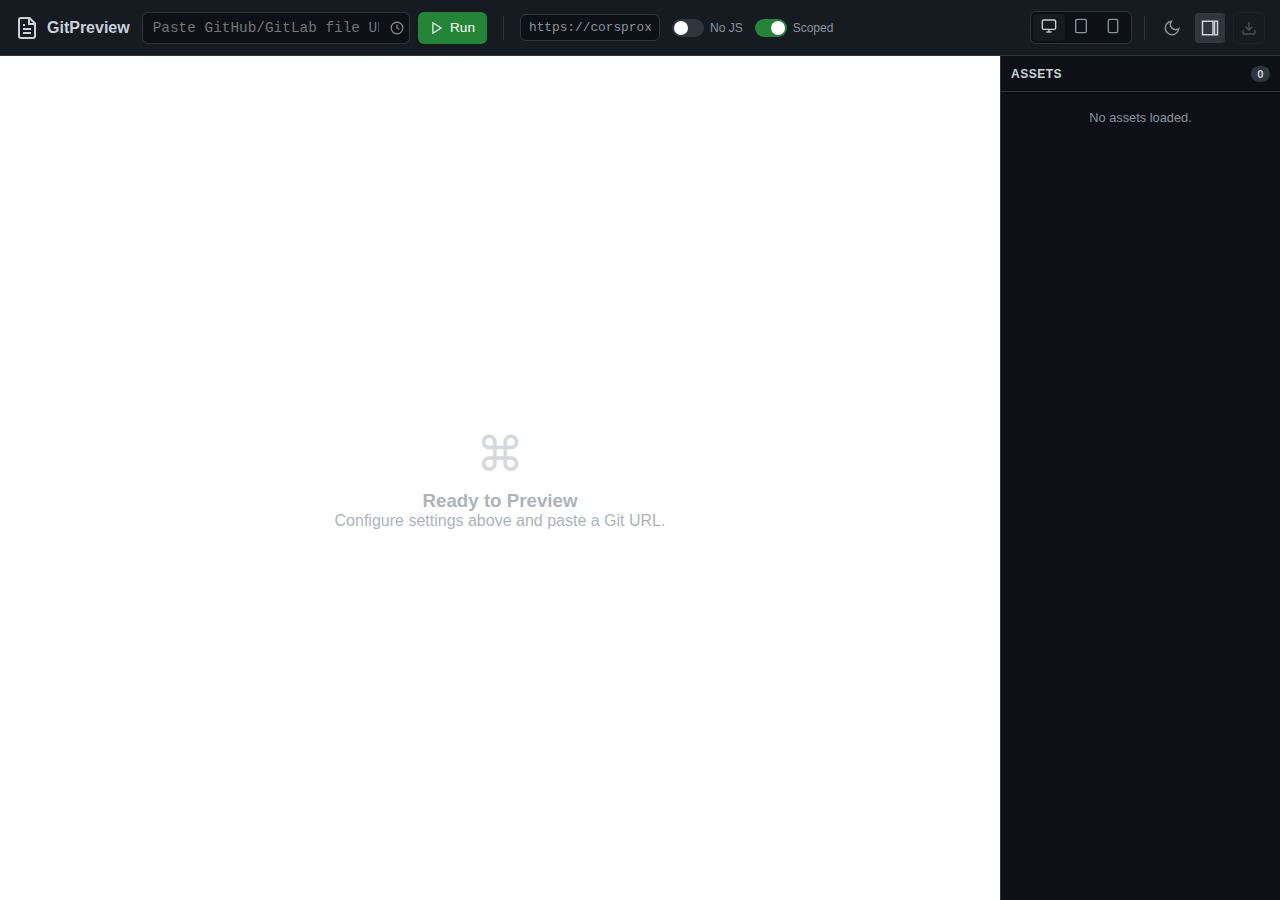
<file: index.html>
<!DOCTYPE html>
<html lang="en">
<head>
    <meta charset="UTF-8">
    <title>GitPreview Engine</title>
    <meta name="viewport" content="width=device-width, initial-scale=1.0">
      <link rel="alternate icon" type="image/png" href="https://github.githubassets.com/favicons/favicon.png">
    <link rel="stylesheet" href="src/style.css">
</head>
<body class="dark-theme">

    <!-- Top Loading Bar -->
    <div id="progressBar" class="progress-bar"></div>

    <!-- Header -->
    <header class="app-header">
        <div class="brand">
            <svg width="24" height="24" viewBox="0 0 24 24" fill="none" stroke="currentColor" stroke-width="2"><path d="M14.5 2H6a2 2 0 0 0-2 2v16a2 2 0 0 0 2 2h12a2 2 0 0 0 2-2V7.5L14.5 2z"/><polyline points="14 2 14 8 20 8"/><line x1="16" y1="13" x2="8" y2="13"/><line x1="16" y1="17" x2="8" y2="17"/><polyline points="10 9 9 9 8 9"/></svg>
            <span class="brand-text">GitPreview</span>
        </div>

        <!-- Main Controls -->
        <div class="control-group main-controls">
            <div class="input-wrapper">
                <input type="text" id="urlInput" placeholder="Paste GitHub/GitLab file URL..." autocomplete="off">
                <!-- History Toggle -->
                <button id="historyBtn" class="icon-btn-inner" title="History">
                    <svg width="14" height="14" viewBox="0 0 24 24" fill="none" stroke="currentColor" stroke-width="2"><circle cx="12" cy="12" r="10"/><polyline points="12 6 12 12 16 14"/></svg>
                </button>
                <div id="historyDropdown" class="dropdown-menu hidden"></div>
            </div>
            
            <button id="previewBtn" class="primary-btn" title="Run Preview (Ctrl+Enter)">
                <svg width="14" height="14" viewBox="0 0 24 24" fill="none" stroke="currentColor" stroke-width="2"><polygon points="5 3 19 12 5 21 5 3"/></svg>
                <span>Run</span>
            </button>

            <button id="closeBtn" class="icon-btn danger-hover hidden" title="Close File">
                <svg width="18" height="18" viewBox="0 0 24 24" fill="none" stroke="currentColor" stroke-width="2"><line x1="18" y1="6" x2="6" y2="18"></line><line x1="6" y1="6" x2="18" y2="18"></line></svg>
            </button>
        </div>

        <div class="divider"></div>

        <!-- Settings Group (Proxy + Toggles) -->
        <div class="control-group settings-group">
            <input type="text" id="proxyInput" value="https://corsproxy.io/?" class="input-compact" title="CORS Proxy Prefix">
            
            <div class="toggle-wrapper" title="Enable/Disable JavaScript">
                <label class="switch">
                    <input type="checkbox" id="disableJs">
                    <span class="slider round"></span>
                </label>
                <span class="label-text">No JS</span>
            </div>

            <div class="toggle-wrapper" title="Isolate CSS with unique Hashes">
                <label class="switch">
                    <input type="checkbox" id="isolateCss" checked>
                    <span class="slider round"></span>
                </label>
                <span class="label-text">Scoped</span>
            </div>
        </div>

        <div class="spacer"></div>

        <!-- Right Toolbar -->
        <div class="toolbar-right">
            <div class="device-switcher">
                <button data-device="desktop" class="active" title="Desktop"><svg width="16" height="16" viewBox="0 0 24 24" fill="none" stroke="currentColor" stroke-width="2"><rect x="2" y="3" width="20" height="14" rx="2" ry="2"/><line x1="8" y1="21" x2="16" y2="21"/><line x1="12" y1="17" x2="12" y2="21"/></svg></button>
                <button data-device="tablet" title="Tablet"><svg width="16" height="16" viewBox="0 0 24 24" fill="none" stroke="currentColor" stroke-width="2"><rect x="4" y="2" width="16" height="20" rx="2" ry="2"/><line x1="12" y1="18" x2="12.01" y2="18"/></svg></button>
                <button data-device="mobile" title="Mobile"><svg width="16" height="16" viewBox="0 0 24 24" fill="none" stroke="currentColor" stroke-width="2"><rect x="5" y="2" width="14" height="20" rx="2" ry="2"/><line x1="12" y1="18" x2="12.01" y2="18"/></svg></button>
            </div>
            
            <div class="divider"></div>
            
            <button id="themeToggle" class="icon-btn" title="Toggle Theme">
                <svg width="18" height="18" viewBox="0 0 24 24" fill="none" stroke="currentColor" stroke-width="2"><path d="M21 12.79A9 9 0 1 1 11.21 3 7 7 0 0 0 21 12.79z"/></svg>
            </button>
            <button id="inspectorToggle" class="icon-btn active" title="Toggle Inspector">
                <svg width="18" height="18" viewBox="0 0 24 24" fill="none" stroke="currentColor" stroke-width="2"><rect x="18" y="3" width="4" height="18"/><rect x="2" y="3" width="14" height="18"/></svg>
            </button>
             <button id="downloadBtn" class="action-btn" disabled title="Download HTML">
                <svg width="16" height="16" viewBox="0 0 24 24" fill="none" stroke="currentColor" stroke-width="2"><path d="M21 15v4a2 2 0 0 1-2 2H5a2 2 0 0 1-2-2v-4"/><polyline points="7 10 12 15 17 10"/><line x1="12" y1="15" x2="12" y2="3"/></svg>
            </button>
        </div>
    </header>

    <!-- Main Layout -->
    <main class="workspace">
        <!-- Preview Area -->
        <section class="preview-pane">
            <div class="preview-wrapper" id="deviceWrapper">
                <div id="previewContainer" class="sandbox-container">
                    <!-- Placeholder Content (Shows when nothing is loaded) -->
                    <div id="emptyState" class="empty-state">
                        <div class="empty-icon">⌘</div>
                        <h3>Ready to Preview</h3>
                        <p>Configure settings above and paste a Git URL.</p>
                    </div>
                </div>
            </div>
        </section>

        <!-- Resource Inspector -->
        <aside class="inspector-pane" id="inspectorPane">
            <div class="inspector-header">
                <span>Assets</span>
                <span class="badge" id="assetCount">0</span>
            </div>
            <div class="inspector-content" id="resourceList">
                <div class="info-item">No assets loaded.</div>
            </div>
        </aside>
    </main>

    <script type="module" src="src/script.js"></script>
</body>
</html>
</file>
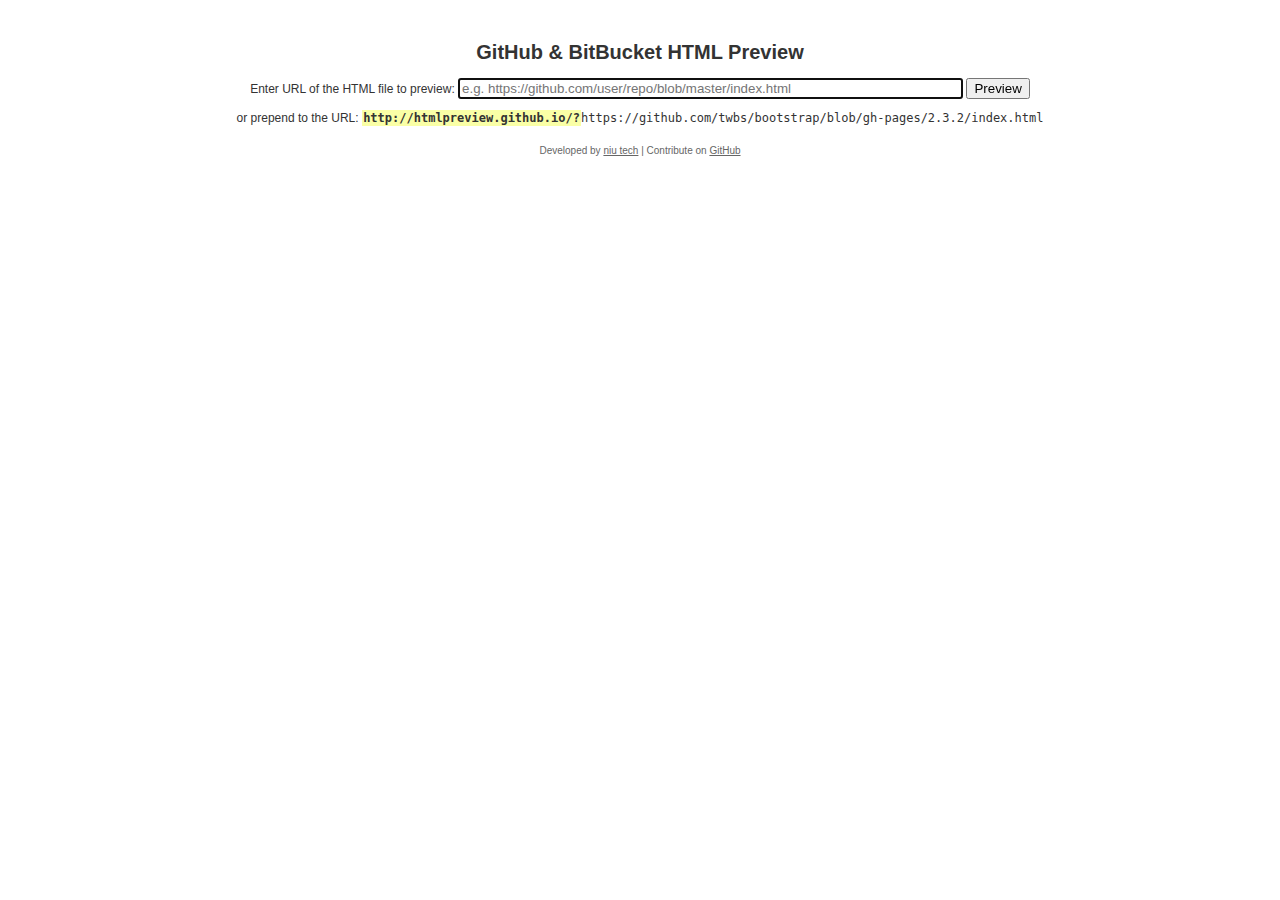
<file: old/index.html>
<!DOCTYPE html>
<html>
<head>
	<meta charset="utf-8">
	<title>GitHub &amp; BitBucket HTML Preview</title>
	<style>
	body {
		font: 12px 'Helvetica Neue', Helvetica, Arial, freesans, clean, sans-serif;
		color: #333;
	}
	h1 {
		font-size: 20px;
	}
	a {
		color: #666;
	}
	#previewform {
		display: none;
		padding: 20px; 
		text-align: center;
	}
	strong {
		color: #333;
		background-color: #FAFFA6;
		padding: 0.1em;
	}
	#footer {
		margin: 20px 0;
		font-size: 10px;
		color: #666;
	}
	</style>
</head>
<body>
	<form id="previewform" onsubmit="location.href='/?'+this.file.value;return false">
		<h1>GitHub &amp; BitBucket HTML Preview</h1>
		<p>
			Enter URL of the HTML file to preview:
			<input type="url" id="file" value="" placeholder="e.g. https://github.com/user/repo/blob/master/index.html" size="60" autofocus>
			<input type="submit" value="Preview">
		</p>
		<p>or prepend to the URL: <code><strong>http://htmlpreview.github.io/?</strong>https://github.com/twbs/bootstrap/blob/gh-pages/2.3.2/index.html</code></p>
		<p id="footer">Developed by <a href="https://github.com/niutech">niu tech</a> | Contribute on <a href="https://github.com/htmlpreview/htmlpreview.github.com">GitHub</a></p>
	</form>
	<script>
		(function () {
			var previewForm = document.getElementById('previewform');
			var url = location.search.substring(1).replace(/\/\/github\.com/, '//raw.githubusercontent.com').replace(/\/blob\//, '/'); //Get URL of the raw file
		
			var replaceAssets = function () {
				var frame, a, link, links = [], script, scripts = [], i, href, src;
				//Framesets
				if (document.querySelectorAll('frameset').length)
					return; //Don't replace CSS/JS if it's a frameset, because it will be erased by document.write()
				//Frames
				frame = document.querySelectorAll('iframe[src],frame[src]');
				for (i = 0; i < frame.length; ++i) {
					src = frame[i].src; //Get absolute URL
					if (src.indexOf('//raw.githubusercontent.com') > 0 || src.indexOf('//bitbucket.org') > 0) { //Check if it's from raw.github.com or bitbucket.org
						frame[i].src = '//' + location.hostname + location.pathname + '?' + src; //Then rewrite URL so it can be loaded using CORS proxy
					}
				}
				//Links
				a = document.querySelectorAll('a[href]');
				for (i = 0; i < a.length; ++i) {
					href = a[i].href; //Get absolute URL
					if (href.indexOf('#') > 0) { //Check if it's an anchor
						a[i].href = '//' + location.hostname + location.pathname + location.search + '#' + a[i].hash.substring(1); //Then rewrite URL with support for empty anchor
					} else if ((href.indexOf('//raw.githubusercontent.com') > 0 || href.indexOf('//bitbucket.org') > 0) && (href.indexOf('.html') > 0 || href.indexOf('.htm') > 0)) { //Check if it's from raw.github.com or bitbucket.org and to HTML files
						a[i].href = '//' + location.hostname + location.pathname + '?' + href; //Then rewrite URL so it can be loaded using CORS proxy
					}
				}
				//Stylesheets
				link = document.querySelectorAll('link[rel=stylesheet]');
				for (i = 0; i < link.length; ++i) {
					href = link[i].href; //Get absolute URL
					if (href.indexOf('//raw.githubusercontent.com') > 0 || href.indexOf('//bitbucket.org') > 0) { //Check if it's from raw.github.com or bitbucket.org
						links.push(fetchProxy(href, null, 0)); //Then add it to links queue and fetch using CORS proxy
					}
				}
				Promise.all(links).then(function (res) {
					for (i = 0; i < res.length; ++i) {
						loadCSS(res[i]);
					}
				});
				//Scripts
				script = document.querySelectorAll('script[type="text/htmlpreview"]');
				for (i = 0; i < script.length; ++i) {
					src = script[i].src; //Get absolute URL
					if (src.indexOf('//raw.githubusercontent.com') > 0 || src.indexOf('//bitbucket.org') > 0) { //Check if it's from raw.github.com or bitbucket.org
						scripts.push(fetchProxy(src, null, 0)); //Then add it to scripts queue and fetch using CORS proxy
					} else {
						script[i].removeAttribute('type');
						scripts.push(script[i].innerHTML); //Add inline script to queue to eval in order
					}
				}
				Promise.all(scripts).then(function (res) {
					for (i = 0; i < res.length; ++i) {
						loadJS(res[i]);
					}
					document.dispatchEvent(new Event('DOMContentLoaded', {bubbles: true, cancelable: true})); //Dispatch DOMContentLoaded event after loading all scripts
				});
			};
		
			var loadHTML = function (data) {
				if (data) {
					data = data.replace(/<head([^>]*)>/i, '<head$1><base href="' + url + '">').replace(/<script(\s*src=["'][^"']*["'])?(\s*type=["'](text|application)\/javascript["'])?/gi, '<script type="text/htmlpreview"$1'); //Add <base> just after <head> and replace <script type="text/javascript"> with <script type="text/htmlpreview">
					setTimeout(function () {
						document.open();
						document.write(data);
						document.close();
						replaceAssets();
					}, 10); //Delay updating document to have it cleared before
				}
			};
		
			var loadCSS = function (data) {
				if (data) {
					var style = document.createElement('style');
					style.innerHTML = data;
					document.head.appendChild(style);
				}
			};
		
			var loadJS = function (data) {
				if (data) {
					var script = document.createElement('script');
					script.innerHTML = data;
					document.body.appendChild(script);
				}
			};
			
			var fetchProxy = function (url, options, i) {
				var proxy = [
					'', // try without proxy first
					'https://api.codetabs.com/v1/proxy/?quest='
				];
				return fetch(proxy[i] + url, options).then(function (res) {
					if (!res.ok) throw new Error('Cannot load ' + url + ': ' + res.status + ' ' + res.statusText);
					return res.text();
				}).catch(function (error) {
					if (i === proxy.length - 1)
						throw error;
					return fetchProxy(url, options, i + 1);
				})
			};
		
			if (url && url.indexOf(location.hostname) < 0)
				fetchProxy(url, null, 0).then(loadHTML).catch(function (error) {
					console.error(error);
					previewForm.style.display = 'block';
					previewForm.innerText = error;
				});
			else
				previewForm.style.display = 'block';
		})()
	</script>
</body>
</html>
</file>
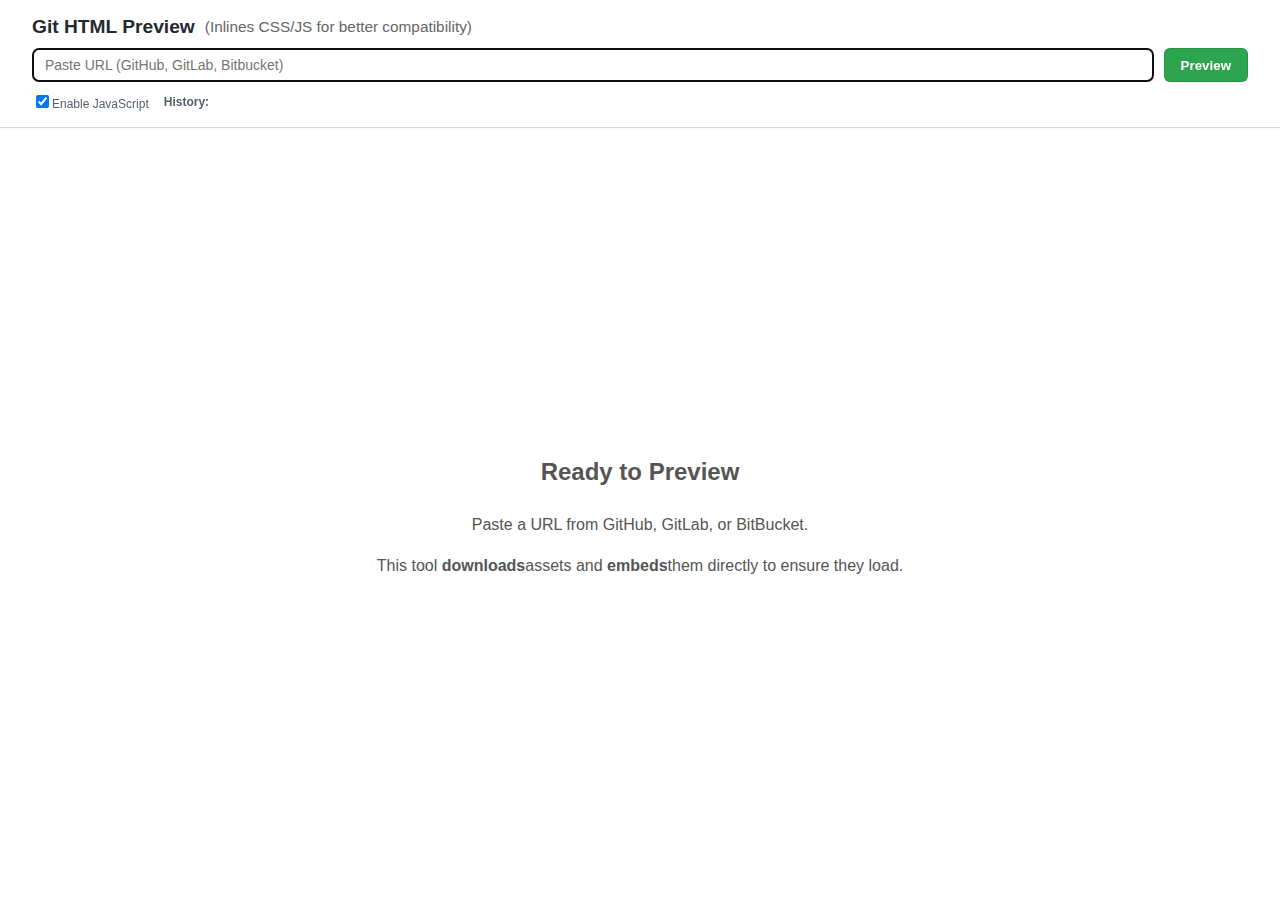
<file: old2/index.html>
<!DOCTYPE html><html lang="en"><head><meta charset="UTF-8"><meta name="viewport" content="width=device-width, initial-scale=1.0"><title>Git HTML Previewer (Fixed Assets)</title><style>:root{--primary:#2da44e;--bg:#f6f8fa;--text:#24292f;--border:#d0d7de;--card-bg:#ffffff;--error:#cf222e}body{font-family:-apple-system,BlinkMacSystemFont,"Segoe UI",Helvetica,Arial,sans-serif;background-color:var(--bg);color:var(--text);margin:0;display:flex;flex-direction:column;height:100vh;overflow:hidden}#app-header{background:var(--card-bg);border-bottom:1px solid var(--border);padding:1rem 2rem;display:flex;flex-direction:column;gap:10px;box-shadow:0 1px 3px rgba(0,0,0,.04);z-index:10}h1{margin:0;font-size:1.2rem;display:flex;align-items:center;gap:10px}h1 span{font-size:.8em;color:#666;font-weight:normal}.input-group{display:flex;gap:10px}input[type="url"]{flex:1;padding:8px 12px;border:1px solid var(--border);border-radius:6px;font-size:14px}button{background-color:var(--primary);color:white;border:1px solid rgba(27,31,35,.15);border-radius:6px;padding:8px 16px;font-weight:600;cursor:pointer;transition:.2s}button:hover{filter:brightness(.95)}button:disabled{background-color:#94d3a2;cursor:not-allowed}.settings-bar{display:flex;align-items:center;gap:15px;font-size:12px;color:#57606a}#preview-container{flex:1;position:relative;background:white}iframe{width:100%;height:100%;border:none;display:block}#overlay{position:absolute;top:0;left:0;right:0;bottom:0;background:rgba(255,255,255,.95);display:flex;flex-direction:column;align-items:center;justify-content:center;text-align:center;z-index:5}.hidden{display:none!important}.loader{border:4px solid #f3f3f3;border-top:4px solid var(--primary);border-radius:50%;width:40px;height:40px;animation:spin 1s linear infinite;margin-bottom:15px}.progress-log{font-family:monospace;font-size:12px;color:#666;margin-top:10px;height:20px}.error-msg{color:var(--error);background:#ffebe9;padding:1rem;border-radius:6px;border:1px solid rgba(255,129,130,.4);max-width:600px}.welcome-msg{max-width:600px;line-height:1.6;color:#555}code{background:rgba(175,184,193,.2);padding:.2em .4em;border-radius:6px}@keyframes spin{0%{transform:rotate(0deg)}100%{transform:rotate(360deg)}}#preview-toolbar{background:#24292f;color:white;padding:5px 15px;display:flex;justify-content:space-between;align-items:center;font-size:12px}#preview-toolbar a{color:#58a6ff;text-decoration:none}#preview-toolbar a:hover{text-decoration:underline}</style></head><body><div id="app-header"><h1>Git HTML Preview <span>(Inlines CSS/JS for better compatibility)</span></h1><form id="url-form" class="input-group"><input type="url" id="file-url"
placeholder="Paste URL (GitHub, GitLab, Bitbucket)" required autofocus><button type="submit"
id="btn-preview">Preview</button></form><div class="settings-bar"><label><input type="checkbox" id="chk-js" checked>Enable JavaScript</label><div id="history-container"><strong>History:</strong><span id="history-list"></span></div></div></div><div id="preview-container"><div id="preview-toolbar" class="hidden"><span id="status-text">Preview Mode</span><a href="#"
id="link-original" target="_blank">Open Original Source</a></div><iframe id="preview-frame"
sandbox="allow-forms allow-modals allow-pointer-lock allow-popups allow-same-origin allow-scripts"></iframe><div id="overlay"><div id="welcome-view" class="welcome-msg"><h2>Ready to Preview</h2><p>Paste a URL from GitHub, GitLab, or BitBucket.</p><p>This tool <b>downloads</b>assets and <b>embeds</b>them directly to ensure they load.</p></div><div id="loading-view" class="hidden"><div class="loader"></div><h3 id="loading-text">Fetching resources...</h3><div id="progress-log" class="progress-log"></div></div><div id="error-view" class="hidden"><div class="error-msg"><h3>Something went wrong</h3><p id="error-message">Error details here.</p><button onclick="location.reload()"
style="margin-top:10px; background:#cf222e; border:none; padding:5px 10px; color:white; cursor:pointer;">Reset</button></div></div></div></div><script>const PROXIES=['https://api.codetabs.com/v1/proxy/?quest=', 'https://corsproxy.io/?', 'https://api.allorigins.win/raw?url=']; const el={ form: document.getElementById('url-form'), input: document.getElementById('file-url'), iframe: document.getElementById('preview-frame'), overlay: document.getElementById('overlay'), welcome: document.getElementById('welcome-view'), loading: document.getElementById('loading-view'), loadingText: document.getElementById('loading-text'), progressLog: document.getElementById('progress-log'), error: document.getElementById('error-view'), errorMsg: document.getElementById('error-message'), toolbar: document.getElementById('preview-toolbar'), linkOriginal: document.getElementById('link-original'), chkJs: document.getElementById('chk-js'), historyList: document.getElementById('history-list')}; (function init(){ const params=new URLSearchParams(window.location.search); let queryUrl=params.get('url') || window.location.search.substring(1); renderHistory(); if (queryUrl){ if (queryUrl.startsWith('url=')) queryUrl=queryUrl.split('=')[1]; el.input.value=queryUrl; startPreview(queryUrl)} el.form.addEventListener('submit', (e)=>{ e.preventDefault(); const url=el.input.value.trim(); if (url){ window.history.pushState({}, '', '?' + url); startPreview(url)}})})(); async function startPreview(url){ updateUIState('loading', 'Initializing...'); saveToHistory(url); try{ const rawUrl=convertToRawUrl(url); el.linkOriginal.href=url; const basePath=rawUrl.substring(0, rawUrl.lastIndexOf('/') + 1); updateUIState('loading', 'Fetching HTML file...'); const htmlContent=await fetchWithFallback(rawUrl); updateUIState('loading', 'Downloading and inlining assets (CSS/JS)...'); const processedBlobUrl=await processAndInlineAssets(htmlContent, basePath); loadIframe(processedBlobUrl)} catch (err){ console.error(err); updateUIState('error', err.message)}} async function processAndInlineAssets(html, basePath){ const parser=new DOMParser(); const doc=parser.parseFromString(html, 'text/html'); const getAbsoluteUrl=(rel)=>{ if (!rel) return null; if (rel.startsWith('http') || rel.startsWith('//')) return rel; if (rel.startsWith('data:') || rel.startsWith('#')) return null; try{ return new URL(rel, basePath).href} catch (e){ return null}}; const links=Array.from(doc.querySelectorAll('link[rel="stylesheet"]')); let loadedCount=0; const stylePromises=links.map(async (link)=>{ const href=link.getAttribute('href'); const absUrl=getAbsoluteUrl(href); if (absUrl){ try{ el.progressLog.innerText=`Loading CSS: ${href.split('/').pop()}...`; const cssContent=await fetchWithFallback(absUrl); const fixedCss=fixCssUrls(cssContent, absUrl); const styleTag=doc.createElement('style'); styleTag.innerHTML=fixedCss; link.replaceWith(styleTag)} catch (e){ console.warn('Failed to load CSS:', absUrl); link.href=PROXIES[0] + encodeURIComponent(absUrl)}}}); const scripts=Array.from(doc.querySelectorAll('script[src]')); const scriptPromises=scripts.map(async (script)=>{ if (!el.chkJs.checked){ script.remove(); return} const src=script.getAttribute('src'); const absUrl=getAbsoluteUrl(src); if (absUrl){ try{ el.progressLog.innerText=`Loading JS: ${src.split('/').pop()}...`; const jsContent=await fetchWithFallback(absUrl); script.removeAttribute('src'); script.innerHTML=jsContent} catch (e){ console.warn('Failed to load JS:', absUrl)}}}); await Promise.all([...stylePromises, ...scriptPromises]); doc.querySelectorAll('img, iframe, audio, video').forEach(elem=>{ const src=elem.getAttribute('src'); const absUrl=getAbsoluteUrl(src); if (absUrl){ elem.setAttribute('src', PROXIES[0] + encodeURIComponent(absUrl))}}); doc.querySelectorAll('a').forEach(a=>{ const href=a.getAttribute('href'); if (href && !href.startsWith('#')){ a.setAttribute('target', '_blank'); const absUrl=getAbsoluteUrl(href)}}); const base=doc.createElement('base'); base.href=basePath; doc.head.prepend(base); return URL.createObjectURL(new Blob([doc.documentElement.outerHTML],{ type: 'text/html'}))} function fixCssUrls(css, cssUrl){ const cssBasePath=cssUrl.substring(0, cssUrl.lastIndexOf('/') + 1); return css.replace(/url\((['"]?)(.*?)\1\)/g, (match, quote, url)=>{ if (url.startsWith('data:') || url.startsWith('http') || url.startsWith('//')) return match; try{ const abs=new URL(url, cssBasePath).href; return `url(${PROXIES[0] + encodeURIComponent(abs)})`} catch (e){ return match}})} async function fetchWithFallback(url){ let lastError; for (const proxy of PROXIES){ try{ const target=proxy + encodeURIComponent(url); const res=await fetch(target); if (!res.ok) throw new Error(`Status ${res.status}`); return await res.text()} catch (e){ lastError=e}} throw new Error(`Failed to load resource: ${url}. (${lastError})`)} function convertToRawUrl(url){ url=url.split('?')[0]; if (url.includes('github.com')){ return url.replace('github.com', 'raw.githubusercontent.com').replace(/\/blob\//, '/')} if (url.includes('gitlab.com')) return url.replace('/blob/', '/raw/'); if (url.includes('bitbucket.org')) return url.replace('/src/', '/raw/'); return url} function loadIframe(blobUrl){ el.iframe.src=blobUrl; updateUIState('success')} function updateUIState(state, message=''){ if (state==='loading'){ el.overlay.classList.remove('hidden'); el.welcome.classList.add('hidden'); el.error.classList.add('hidden'); el.loading.classList.remove('hidden'); el.loadingText.textContent=message; el.toolbar.classList.add('hidden')} else if (state==='error'){ el.overlay.classList.remove('hidden'); el.loading.classList.add('hidden'); el.welcome.classList.add('hidden'); el.error.classList.remove('hidden'); el.errorMsg.textContent=message} else if (state==='success'){ el.overlay.classList.add('hidden'); el.toolbar.classList.remove('hidden')}} function saveToHistory(url){ let hist=JSON.parse(localStorage.getItem('preview_history') || '[]'); hist=hist.filter(h=>h !==url); hist.unshift(url); if (hist.length >5) hist.pop(); localStorage.setItem('preview_history', JSON.stringify(hist)); renderHistory()} function renderHistory(){ const hist=JSON.parse(localStorage.getItem('preview_history') || '[]'); el.historyList.innerHTML=''; hist.forEach(url=>{ const s=document.createElement('span'); s.textContent=url.split('/').pop() || 'link'; s.title=url; s.style.cssText="background:#eee; padding:2px 8px; border-radius:10px; cursor:pointer; margin-right:5px; font-size:11px;"; s.onclick=()=>{ el.input.value=url; startPreview(url)}; el.historyList.appendChild(s)})} </script></body></html>
</file>
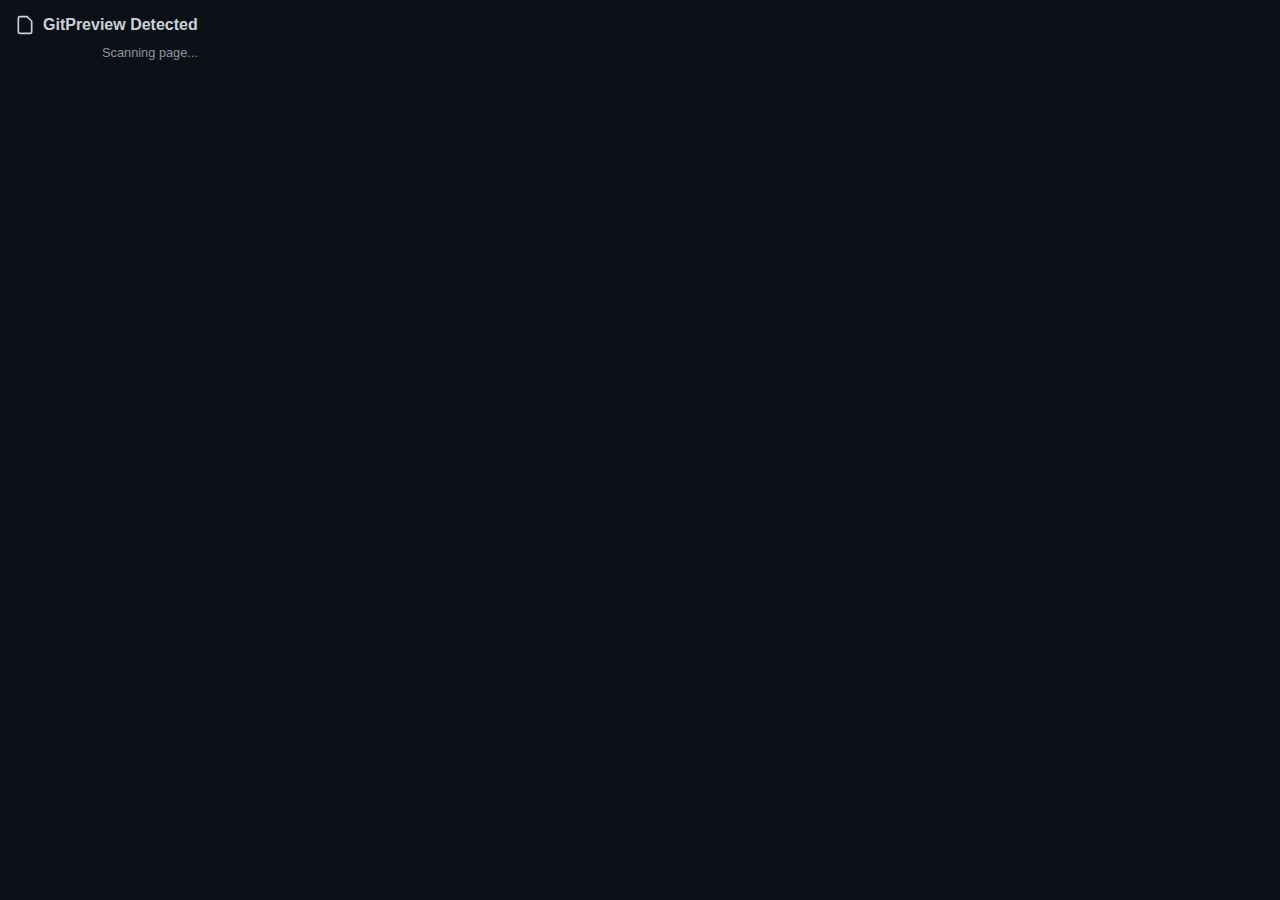
<file: extension/ui/popup.html>
<!DOCTYPE html>
<html>
<head>
    <link rel="stylesheet" href="style.css">
    <style>body { width: 300px; height: auto; padding: 15px; }</style>
</head>
<body class="dark-theme">
    <div class="brand">
        <svg width="20" height="20" viewBox="0 0 24 24" fill="none" stroke="currentColor" stroke-width="2"><path d="M14.5 2H6a2 2 0 0 0-2 2v16a2 2 0 0 0 2 2h12a2 2 0 0 0 2-2V7.5L14.5 2z"/></svg>
        <span>GitPreview Detected</span>
    </div>
    
    <div id="fileList" class="file-list">
        <!-- JS populates this -->
        <div class="info-item">Scanning page...</div>
    </div>

    <script src="popup.js"></script>
</body>
</html>
</file>
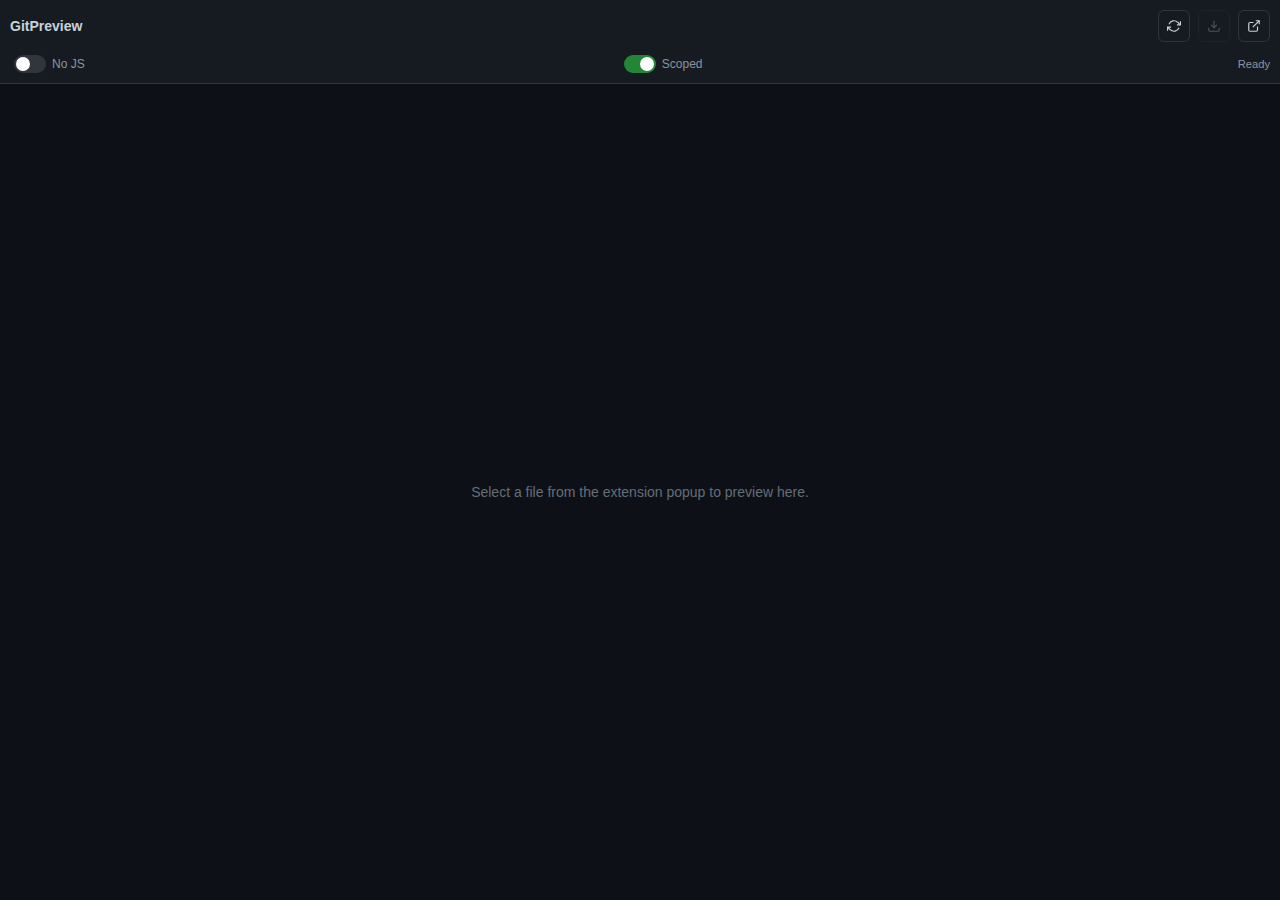
<file: extension/ui/side.html>
<!DOCTYPE html>
<html>
<head>
    <meta charset="UTF-8">
    <link rel="stylesheet" href="style.css">
    <style>
        /* Sidebar specific overrides */
        body { width: 100%; height: 100vh; font-size: 14px; }
        .app-header { flex-wrap: wrap; height: auto; padding: 10px; gap: 8px; }
        .toolbar-right { margin-left: auto; }
        .preview-pane { background-color: #fff; }
        #previewContainer { height: 100%; width: 100%; }
    </style>
</head>
<body class="dark-theme">
    <!-- Compact Header -->
    <header class="app-header">
        <div class="brand">GitPreview</div>
        
        <div class="toolbar-right">
            <button id="refreshBtn" class="action-btn" title="Refresh">
               <svg width="14" height="14" viewBox="0 0 24 24" fill="none" stroke="currentColor" stroke-width="2"><polyline points="23 4 23 10 17 10"/><polyline points="1 20 1 14 7 14"/><path d="M3.51 9a9 9 0 0 1 14.85-3.36L23 10M1 14l4.64 4.36A9 9 0 0 0 20.49 15"/></svg>
            </button>
            <button id="downloadBtn" class="action-btn" disabled title="Download">
                <svg width="14" height="14" viewBox="0 0 24 24" fill="none" stroke="currentColor" stroke-width="2"><path d="M21 15v4a2 2 0 0 1-2 2H5a2 2 0 0 1-2-2v-4"/><polyline points="7 10 12 15 17 10"/><line x1="12" y1="15" x2="12" y2="3"/></svg>
            </button>
            <button id="newTabBtn" class="action-btn" title="Open in Full Tab">
                <svg width="14" height="14" viewBox="0 0 24 24" fill="none" stroke="currentColor" stroke-width="2"><path d="M18 13v6a2 2 0 0 1-2 2H5a2 2 0 0 1-2-2V8a2 2 0 0 1 2-2h6"/><polyline points="15 3 21 3 21 9"/><line x1="10" y1="14" x2="21" y2="3"/></svg>
            </button>
        </div>

        <!-- Toggles Row -->
        <div style="display:flex; gap: 10px; width: 100%; justify-content: space-between; align-items: center; margin-top: 5px;">
            <div class="toggle-wrapper">
                <label class="switch"><input type="checkbox" id="disableJs"><span class="slider round"></span></label>
                <span class="label-text">No JS</span>
            </div>
            <div class="toggle-wrapper">
                <label class="switch"><input type="checkbox" id="isolateCss" checked><span class="slider round"></span></label>
                <span class="label-text">Scoped</span>
            </div>
            <div id="status" style="font-size:0.7rem; color:var(--text-muted)">Ready</div>
        </div>
    </header>

    <main class="workspace">
        <div id="previewContainer" class="sandbox-container" style="border:none">
            <div class="empty-state" style="padding:20px">
                <p>Select a file from the extension popup to preview here.</p>
            </div>
        </div>
    </main>

    <!-- Hidden inputs for compatibility with core modules -->
    <input type="hidden" id="proxyInput" value="https://corsproxy.io/?">

    <script type="module" src="side.js"></script>
</body>
</html>
</file>
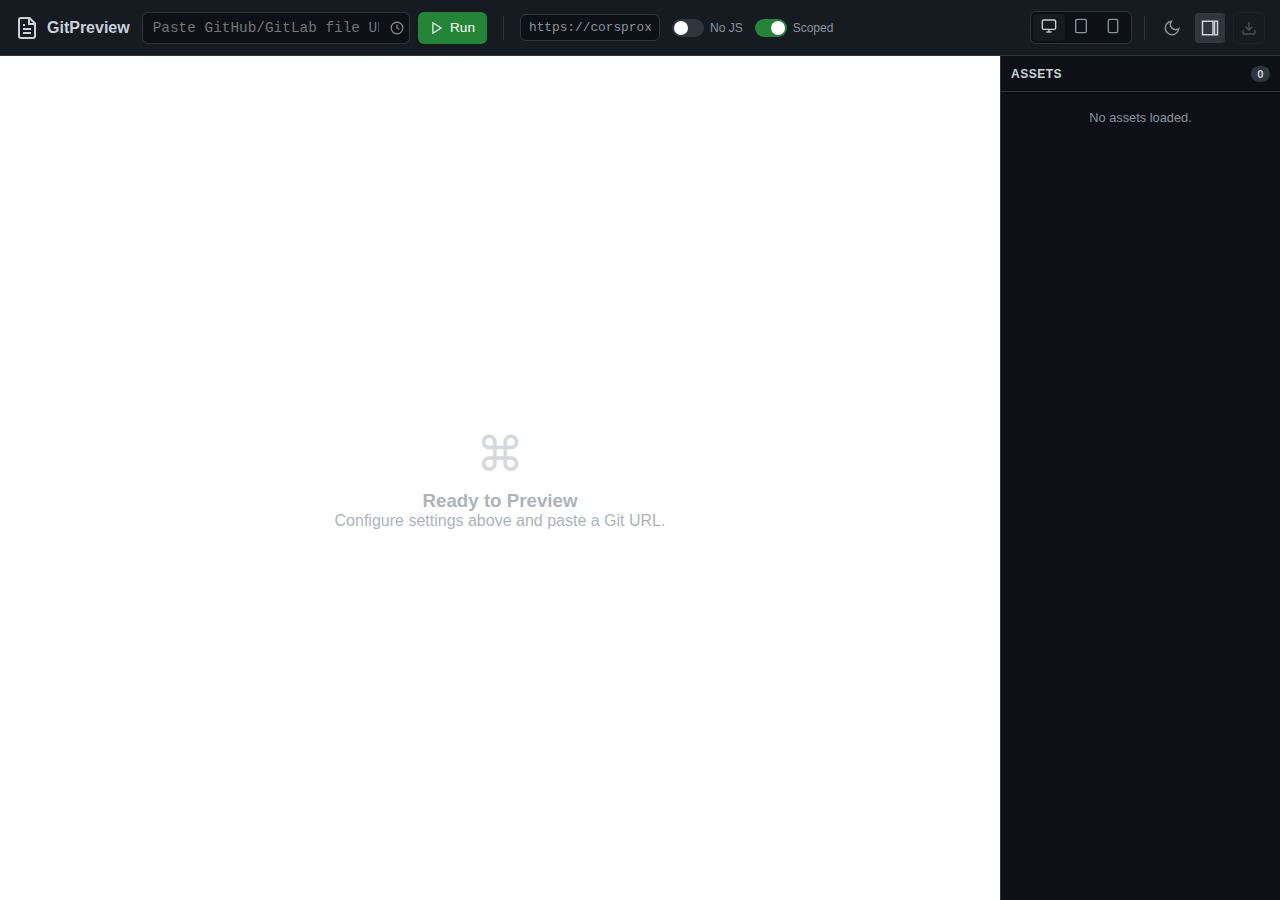
<file: extension/ui/tab.html>
<!DOCTYPE html>
<html lang="en">
<head>
    <meta charset="UTF-8">
    <title>GitPreview Engine // DevUI</title>
    <meta name="viewport" content="width=device-width, initial-scale=1.0">
    <link rel="stylesheet" href="style.css">
</head>
<body class="dark-theme">

    <!-- Top Loading Bar -->
    <div id="progressBar" class="progress-bar"></div>

    <!-- Header -->
    <header class="app-header">
        <div class="brand">
            <svg width="24" height="24" viewBox="0 0 24 24" fill="none" stroke="currentColor" stroke-width="2"><path d="M14.5 2H6a2 2 0 0 0-2 2v16a2 2 0 0 0 2 2h12a2 2 0 0 0 2-2V7.5L14.5 2z"/><polyline points="14 2 14 8 20 8"/><line x1="16" y1="13" x2="8" y2="13"/><line x1="16" y1="17" x2="8" y2="17"/><polyline points="10 9 9 9 8 9"/></svg>
            <span class="brand-text">GitPreview</span>
        </div>

        <!-- Main Controls -->
        <div class="control-group main-controls">
            <div class="input-wrapper">
                <input type="text" id="urlInput" placeholder="Paste GitHub/GitLab file URL..." autocomplete="off">
                <!-- History Toggle -->
                <button id="historyBtn" class="icon-btn-inner" title="History">
                    <svg width="14" height="14" viewBox="0 0 24 24" fill="none" stroke="currentColor" stroke-width="2"><circle cx="12" cy="12" r="10"/><polyline points="12 6 12 12 16 14"/></svg>
                </button>
                <div id="historyDropdown" class="dropdown-menu hidden"></div>
            </div>
            
            <button id="previewBtn" class="primary-btn" title="Run Preview (Ctrl+Enter)">
                <svg width="14" height="14" viewBox="0 0 24 24" fill="none" stroke="currentColor" stroke-width="2"><polygon points="5 3 19 12 5 21 5 3"/></svg>
                <span>Run</span>
            </button>

            <button id="closeBtn" class="icon-btn danger-hover hidden" title="Close File">
                <svg width="18" height="18" viewBox="0 0 24 24" fill="none" stroke="currentColor" stroke-width="2"><line x1="18" y1="6" x2="6" y2="18"></line><line x1="6" y1="6" x2="18" y2="18"></line></svg>
            </button>
        </div>

        <div class="divider"></div>

        <!-- Settings Group (Proxy + Toggles) -->
        <div class="control-group settings-group">
            <input type="text" id="proxyInput" value="https://corsproxy.io/?" class="input-compact" title="CORS Proxy Prefix">
            
            <div class="toggle-wrapper" title="Enable/Disable JavaScript">
                <label class="switch">
                    <input type="checkbox" id="disableJs">
                    <span class="slider round"></span>
                </label>
                <span class="label-text">No JS</span>
            </div>

            <div class="toggle-wrapper" title="Isolate CSS with unique Hashes">
                <label class="switch">
                    <input type="checkbox" id="isolateCss" checked>
                    <span class="slider round"></span>
                </label>
                <span class="label-text">Scoped</span>
            </div>
        </div>

        <div class="spacer"></div>

        <!-- Right Toolbar -->
        <div class="toolbar-right">
            <div class="device-switcher">
                <button data-device="desktop" class="active" title="Desktop"><svg width="16" height="16" viewBox="0 0 24 24" fill="none" stroke="currentColor" stroke-width="2"><rect x="2" y="3" width="20" height="14" rx="2" ry="2"/><line x1="8" y1="21" x2="16" y2="21"/><line x1="12" y1="17" x2="12" y2="21"/></svg></button>
                <button data-device="tablet" title="Tablet"><svg width="16" height="16" viewBox="0 0 24 24" fill="none" stroke="currentColor" stroke-width="2"><rect x="4" y="2" width="16" height="20" rx="2" ry="2"/><line x1="12" y1="18" x2="12.01" y2="18"/></svg></button>
                <button data-device="mobile" title="Mobile"><svg width="16" height="16" viewBox="0 0 24 24" fill="none" stroke="currentColor" stroke-width="2"><rect x="5" y="2" width="14" height="20" rx="2" ry="2"/><line x1="12" y1="18" x2="12.01" y2="18"/></svg></button>
            </div>
            
            <div class="divider"></div>
            
            <button id="themeToggle" class="icon-btn" title="Toggle Theme">
                <svg width="18" height="18" viewBox="0 0 24 24" fill="none" stroke="currentColor" stroke-width="2"><path d="M21 12.79A9 9 0 1 1 11.21 3 7 7 0 0 0 21 12.79z"/></svg>
            </button>
            <button id="inspectorToggle" class="icon-btn active" title="Toggle Inspector">
                <svg width="18" height="18" viewBox="0 0 24 24" fill="none" stroke="currentColor" stroke-width="2"><rect x="18" y="3" width="4" height="18"/><rect x="2" y="3" width="14" height="18"/></svg>
            </button>
             <button id="downloadBtn" class="action-btn" disabled title="Download HTML">
                <svg width="16" height="16" viewBox="0 0 24 24" fill="none" stroke="currentColor" stroke-width="2"><path d="M21 15v4a2 2 0 0 1-2 2H5a2 2 0 0 1-2-2v-4"/><polyline points="7 10 12 15 17 10"/><line x1="12" y1="15" x2="12" y2="3"/></svg>
            </button>
        </div>
    </header>

    <!-- Main Layout -->
    <main class="workspace">
        <!-- Preview Area -->
        <section class="preview-pane">
            <div class="preview-wrapper" id="deviceWrapper">
                <div id="previewContainer" class="sandbox-container">
                    <!-- Placeholder Content (Shows when nothing is loaded) -->
                    <div id="emptyState" class="empty-state">
                        <div class="empty-icon">⌘</div>
                        <h3>Ready to Preview</h3>
                        <p>Configure settings above and paste a Git URL.</p>
                    </div>
                </div>
            </div>
        </section>

        <!-- Resource Inspector -->
        <aside class="inspector-pane" id="inspectorPane">
            <div class="inspector-header">
                <span>Assets</span>
                <span class="badge" id="assetCount">0</span>
            </div>
            <div class="inspector-content" id="resourceList">
                <div class="info-item">No assets loaded.</div>
            </div>
        </aside>
    </main>

    <script type="module" src="tab.js"></script>
</body>
</html>
</file>
<file: src/style.css>
/* --- Base Variables --- */
:root {
    --bg-app: #f3f4f6;
    --bg-header: #ffffff;
    --bg-panel: #ffffff;
    --border: #e5e7eb;
    --text-main: #1f2937;
    --text-muted: #6b7280;
    --primary: #2563eb;
    --primary-hover: #1d4ed8;
    --accent: #10b981;
    --danger: #ef4444;
    --font-mono: 'SFMono-Regular', Consolas, 'Liberation Mono', Menlo, monospace;
    --font-sans: -apple-system, BlinkMacSystemFont, "Segoe UI", Roboto, Helvetica, Arial, sans-serif;
}

.dark-theme {
    --bg-app: #0d1117;
    --bg-header: #161b22;
    --bg-panel: #0d1117;
    --border: #30363d;
    --text-main: #c9d1d9;
    --text-muted: #8b949e;
    --primary: #238636;
    --primary-hover: #2ea043;
}

* { box-sizing: border-box; margin: 0; padding: 0; outline: none; }
body { font-family: var(--font-sans); background: var(--bg-app); color: var(--text-main); height: 100vh; overflow: hidden; display: flex; flex-direction: column; transition: background 0.3s; }

/* --- Header Layout --- */
.app-header {
    height: 56px;
    background: var(--bg-header);
    border-bottom: 1px solid var(--border);
    display: flex;
    align-items: center;
    padding: 0 15px;
    gap: 12px;
    z-index: 10;
}

.brand { display: flex; align-items: center; gap: 8px; font-weight: 600; min-width: max-content; }
.spacer { flex: 1; } /* Pushes right toolbar to the end */
.divider { width: 1px; height: 24px; background: var(--border); margin: 0 4px; }

/* Control Groups */
.control-group { display: flex; align-items: center; gap: 8px; }
.main-controls { flex: 2; max-width: 600px; }

/* Inputs */
.input-wrapper { flex: 1; position: relative; display: flex; align-items: center; }
#urlInput {
    width: 100%;
    background: var(--bg-app);
    border: 1px solid var(--border);
    color: var(--text-main);
    padding: 7px 30px 7px 10px;
    border-radius: 6px;
    font-size: 0.9rem;
    font-family: var(--font-mono);
    transition: border-color 0.2s;
}
#urlInput:focus { border-color: var(--primary); }

.input-compact {
    background: var(--bg-app);
    border: 1px solid var(--border);
    color: var(--text-muted);
    padding: 5px 8px;
    border-radius: 6px;
    font-size: 0.8rem;
    width: 140px;
    font-family: var(--font-mono);
}
.input-compact:focus { color: var(--text-main); border-color: var(--primary); width: 180px; transition: width 0.2s; }

/* Buttons */
.primary-btn {
    background: var(--primary); color: white; border: none; padding: 0 12px;
    border-radius: 6px; font-weight: 500; cursor: pointer; display: flex; align-items: center; gap: 6px;
    font-size: 0.85rem; height: 32px; white-space: nowrap;
}
.primary-btn:hover { background: var(--primary-hover); }
.primary-btn:disabled { opacity: 0.6; cursor: not-allowed; }

.icon-btn {
    background: transparent; border: none; color: var(--text-muted);
    cursor: pointer; padding: 6px; border-radius: 4px; display: flex; align-items: center; justify-content: center;
}
.icon-btn:hover, .icon-btn.active { color: var(--text-main); background: var(--border); }
.icon-btn.danger-hover:hover { color: var(--danger); background: rgba(239, 68, 68, 0.1); }
.icon-btn-inner { position: absolute; right: 6px; background: none; border: none; color: var(--text-muted); cursor: pointer; display: flex; align-items: center; }
.icon-btn-inner:hover { color: var(--text-main); }

.action-btn {
    background: transparent; border: 1px solid var(--border); color: var(--text-main);
    width: 32px; height: 32px; border-radius: 6px; cursor: pointer; display: flex; align-items: center; justify-content: center;
}
.action-btn:hover { border-color: var(--text-muted); }
.action-btn:disabled { opacity: 0.3; cursor: default; }

/* --- iOS Toggle Switches --- */
.toggle-wrapper { display: flex; align-items: center; gap: 6px; cursor: pointer; margin-left: 4px; }
.label-text { font-size: 0.75rem; color: var(--text-muted); font-weight: 500; user-select: none; }

.switch { position: relative; display: inline-block; width: 32px; height: 18px; }
.switch input { opacity: 0; width: 0; height: 0; }

.slider { position: absolute; cursor: pointer; top: 0; left: 0; right: 0; bottom: 0; background-color: var(--border); transition: .3s; border-radius: 34px; }
.slider:before { position: absolute; content: ""; height: 14px; width: 14px; left: 2px; bottom: 2px; background-color: white; transition: .3s; border-radius: 50%; }

input:checked + .slider { background-color: var(--primary); }
input:checked + .slider:before { transform: translateX(14px); }

/* --- Dropdowns & Toolbar Right --- */
.dropdown-menu {
    position: absolute; top: 100%; left: 0; width: 100%;
    background: var(--bg-header); border: 1px solid var(--border);
    border-radius: 6px; margin-top: 4px; box-shadow: 0 4px 10px rgba(0,0,0,0.2);
    z-index: 100; max-height: 300px; overflow-y: auto;
}
.dropdown-item { padding: 8px 12px; cursor: pointer; font-size: 0.85rem; border-bottom: 1px solid var(--border); display: flex; justify-content: space-between; }
.dropdown-item:hover { background: var(--bg-app); }
.remove-hist { color: var(--danger); font-weight: bold; }

.toolbar-right { display: flex; align-items: center; gap: 8px; }
.device-switcher { display: flex; background: var(--bg-app); border-radius: 6px; padding: 2px; border: 1px solid var(--border); }
.device-switcher button {
    background: transparent; border: none; padding: 4px 8px; cursor: pointer; color: var(--text-muted); border-radius: 4px;
}
.device-switcher button.active { background: var(--bg-header); color: var(--text-main); box-shadow: 0 1px 2px rgba(0,0,0,0.1); }

/* --- Workspace & Preview --- */
.workspace { display: flex; height: calc(100vh - 56px); overflow: hidden; }
.preview-pane { flex: 1; background: #000; display: flex; justify-content: center; align-items: center; position: relative; overflow: auto; background-image: radial-gradient(#333 1px, transparent 1px); background-size: 20px 20px; }
.preview-wrapper { width: 100%; height: 100%; transition: all 0.3s ease; display: flex; flex-direction: column; background: white; box-shadow: 0 0 50px rgba(0,0,0,0.5); }
.preview-wrapper[style*="768px"] { height: 90%; border-radius: 12px; border: 8px solid #333; }
.preview-wrapper[style*="375px"] { height: 80%; border-radius: 20px; border: 8px solid #333; }

.sandbox-container { width: 100%; height: 100%; border: none; display: flex; align-items: center; justify-content: center; position: relative; }
.empty-state { text-align: center; color: var(--text-muted); opacity: 0.7; pointer-events: none; }
.empty-icon { font-size: 3rem; margin-bottom: 0.5rem; opacity: 0.5; }

/* --- Inspector --- */
.inspector-pane {
    width: 280px; background: var(--bg-panel); border-left: 1px solid var(--border);
    display: flex; flex-direction: column; transition: margin-right 0.3s ease;
}
.inspector-pane.collapsed { margin-right: -280px; }
.inspector-header { height: 36px; border-bottom: 1px solid var(--border); display: flex; align-items: center; justify-content: space-between; padding: 0 10px; font-size: 0.75rem; font-weight: 600; text-transform: uppercase; letter-spacing: 0.5px; }
.badge { background: var(--border); padding: 2px 6px; border-radius: 10px; font-size: 0.7rem; }
.inspector-content { flex: 1; overflow-y: auto; padding: 8px; }
.resource-item { padding: 6px; margin-bottom: 4px; border-radius: 4px; background: var(--bg-app); border: 1px solid var(--border); font-size: 0.75rem; display: flex; align-items: center; gap: 8px; }
.resource-item.type-img { border-left: 3px solid var(--accent); }
.resource-item.type-css { border-left: 3px solid #3b82f6; }
.resource-item.type-js { border-left: 3px solid #eab308; }
.res-name { overflow: hidden; text-overflow: ellipsis; white-space: nowrap; font-family: var(--font-mono); }
.info-item { padding: 10px; font-size: 0.8rem; color: var(--text-muted); text-align: center; }

/* Progress */
.progress-bar { position: fixed; top: 0; left: 0; height: 3px; width: 0%; background: var(--accent); transition: width 0.2s ease; z-index: 999; }
.hidden { display: none !important; }

/* Responsive Media Queries */
@media (max-width: 900px) {
    .settings-group { display: none; } /* Hide settings on small screens or move to menu */
    .brand-text { display: none; }
}
</file>
<file: extension/ui/style.css>
/* --- Base Variables --- */
:root {
    --bg-app: #f3f4f6;
    --bg-header: #ffffff;
    --bg-panel: #ffffff;
    --border: #e5e7eb;
    --text-main: #1f2937;
    --text-muted: #6b7280;
    --primary: #2563eb;
    --primary-hover: #1d4ed8;
    --accent: #10b981;
    --danger: #ef4444;
    --font-mono: 'SFMono-Regular', Consolas, 'Liberation Mono', Menlo, monospace;
    --font-sans: -apple-system, BlinkMacSystemFont, "Segoe UI", Roboto, Helvetica, Arial, sans-serif;
}

.dark-theme {
    --bg-app: #0d1117;
    --bg-header: #161b22;
    --bg-panel: #0d1117;
    --border: #30363d;
    --text-main: #c9d1d9;
    --text-muted: #8b949e;
    --primary: #238636;
    --primary-hover: #2ea043;
}

* { box-sizing: border-box; margin: 0; padding: 0; outline: none; }
body { font-family: var(--font-sans); background: var(--bg-app); color: var(--text-main); height: 100vh; overflow: hidden; display: flex; flex-direction: column; transition: background 0.3s; }

/* --- Header Layout --- */
.app-header {
    height: 56px;
    background: var(--bg-header);
    border-bottom: 1px solid var(--border);
    display: flex;
    align-items: center;
    padding: 0 15px;
    gap: 12px;
    z-index: 10;
}

.brand { display: flex; align-items: center; gap: 8px; font-weight: 600; min-width: max-content; }
.spacer { flex: 1; } /* Pushes right toolbar to the end */
.divider { width: 1px; height: 24px; background: var(--border); margin: 0 4px; }

/* Control Groups */
.control-group { display: flex; align-items: center; gap: 8px; }
.main-controls { flex: 2; max-width: 600px; }

/* Inputs */
.input-wrapper { flex: 1; position: relative; display: flex; align-items: center; }
#urlInput {
    width: 100%;
    background: var(--bg-app);
    border: 1px solid var(--border);
    color: var(--text-main);
    padding: 7px 30px 7px 10px;
    border-radius: 6px;
    font-size: 0.9rem;
    font-family: var(--font-mono);
    transition: border-color 0.2s;
}
#urlInput:focus { border-color: var(--primary); }

.input-compact {
    background: var(--bg-app);
    border: 1px solid var(--border);
    color: var(--text-muted);
    padding: 5px 8px;
    border-radius: 6px;
    font-size: 0.8rem;
    width: 140px;
    font-family: var(--font-mono);
}
.input-compact:focus { color: var(--text-main); border-color: var(--primary); width: 180px; transition: width 0.2s; }

/* Buttons */
.primary-btn {
    background: var(--primary); color: white; border: none; padding: 0 12px;
    border-radius: 6px; font-weight: 500; cursor: pointer; display: flex; align-items: center; gap: 6px;
    font-size: 0.85rem; height: 32px; white-space: nowrap;
}
.primary-btn:hover { background: var(--primary-hover); }
.primary-btn:disabled { opacity: 0.6; cursor: not-allowed; }

.icon-btn {
    background: transparent; border: none; color: var(--text-muted);
    cursor: pointer; padding: 6px; border-radius: 4px; display: flex; align-items: center; justify-content: center;
}
.icon-btn:hover, .icon-btn.active { color: var(--text-main); background: var(--border); }
.icon-btn.danger-hover:hover { color: var(--danger); background: rgba(239, 68, 68, 0.1); }
.icon-btn-inner { position: absolute; right: 6px; background: none; border: none; color: var(--text-muted); cursor: pointer; display: flex; align-items: center; }
.icon-btn-inner:hover { color: var(--text-main); }

.action-btn {
    background: transparent; border: 1px solid var(--border); color: var(--text-main);
    width: 32px; height: 32px; border-radius: 6px; cursor: pointer; display: flex; align-items: center; justify-content: center;
}
.action-btn:hover { border-color: var(--text-muted); }
.action-btn:disabled { opacity: 0.3; cursor: default; }

/* --- iOS Toggle Switches --- */
.toggle-wrapper { display: flex; align-items: center; gap: 6px; cursor: pointer; margin-left: 4px; }
.label-text { font-size: 0.75rem; color: var(--text-muted); font-weight: 500; user-select: none; }

.switch { position: relative; display: inline-block; width: 32px; height: 18px; }
.switch input { opacity: 0; width: 0; height: 0; }

.slider { position: absolute; cursor: pointer; top: 0; left: 0; right: 0; bottom: 0; background-color: var(--border); transition: .3s; border-radius: 34px; }
.slider:before { position: absolute; content: ""; height: 14px; width: 14px; left: 2px; bottom: 2px; background-color: white; transition: .3s; border-radius: 50%; }

input:checked + .slider { background-color: var(--primary); }
input:checked + .slider:before { transform: translateX(14px); }

/* --- Dropdowns & Toolbar Right --- */
.dropdown-menu {
    position: absolute; top: 100%; left: 0; width: 100%;
    background: var(--bg-header); border: 1px solid var(--border);
    border-radius: 6px; margin-top: 4px; box-shadow: 0 4px 10px rgba(0,0,0,0.2);
    z-index: 100; max-height: 300px; overflow-y: auto;
}
.dropdown-item { padding: 8px 12px; cursor: pointer; font-size: 0.85rem; border-bottom: 1px solid var(--border); display: flex; justify-content: space-between; }
.dropdown-item:hover { background: var(--bg-app); }
.remove-hist { color: var(--danger); font-weight: bold; }

.toolbar-right { display: flex; align-items: center; gap: 8px; }
.device-switcher { display: flex; background: var(--bg-app); border-radius: 6px; padding: 2px; border: 1px solid var(--border); }
.device-switcher button {
    background: transparent; border: none; padding: 4px 8px; cursor: pointer; color: var(--text-muted); border-radius: 4px;
}
.device-switcher button.active { background: var(--bg-header); color: var(--text-main); box-shadow: 0 1px 2px rgba(0,0,0,0.1); }

/* --- Workspace & Preview --- */
.workspace { display: flex; height: calc(100vh - 56px); overflow: hidden; }
.preview-pane { flex: 1; background: #000; display: flex; justify-content: center; align-items: center; position: relative; overflow: auto; background-image: radial-gradient(#333 1px, transparent 1px); background-size: 20px 20px; }
.preview-wrapper { width: 100%; height: 100%; transition: all 0.3s ease; display: flex; flex-direction: column; background: white; box-shadow: 0 0 50px rgba(0,0,0,0.5); }
.preview-wrapper[style*="768px"] { height: 90%; border-radius: 12px; border: 8px solid #333; }
.preview-wrapper[style*="375px"] { height: 80%; border-radius: 20px; border: 8px solid #333; }

.sandbox-container { width: 100%; height: 100%; border: none; display: flex; align-items: center; justify-content: center; position: relative; }
.empty-state { text-align: center; color: var(--text-muted); opacity: 0.7; pointer-events: none; }
.empty-icon { font-size: 3rem; margin-bottom: 0.5rem; opacity: 0.5; }

/* --- Inspector --- */
.inspector-pane {
    width: 280px; background: var(--bg-panel); border-left: 1px solid var(--border);
    display: flex; flex-direction: column; transition: margin-right 0.3s ease;
}
.inspector-pane.collapsed { margin-right: -280px; }
.inspector-header { height: 36px; border-bottom: 1px solid var(--border); display: flex; align-items: center; justify-content: space-between; padding: 0 10px; font-size: 0.75rem; font-weight: 600; text-transform: uppercase; letter-spacing: 0.5px; }
.badge { background: var(--border); padding: 2px 6px; border-radius: 10px; font-size: 0.7rem; }
.inspector-content { flex: 1; overflow-y: auto; padding: 8px; }
.resource-item { padding: 6px; margin-bottom: 4px; border-radius: 4px; background: var(--bg-app); border: 1px solid var(--border); font-size: 0.75rem; display: flex; align-items: center; gap: 8px; }
.resource-item.type-img { border-left: 3px solid var(--accent); }
.resource-item.type-css { border-left: 3px solid #3b82f6; }
.resource-item.type-js { border-left: 3px solid #eab308; }
.res-name { overflow: hidden; text-overflow: ellipsis; white-space: nowrap; font-family: var(--font-mono); }
.info-item { padding: 10px; font-size: 0.8rem; color: var(--text-muted); text-align: center; }

/* Progress */
.progress-bar { position: fixed; top: 0; left: 0; height: 3px; width: 0%; background: var(--accent); transition: width 0.2s ease; z-index: 999; }
.hidden { display: none !important; }

/* Responsive Media Queries */
@media (max-width: 900px) {
    .settings-group { display: none; } /* Hide settings on small screens or move to menu */
    .brand-text { display: none; }
}
</file>
